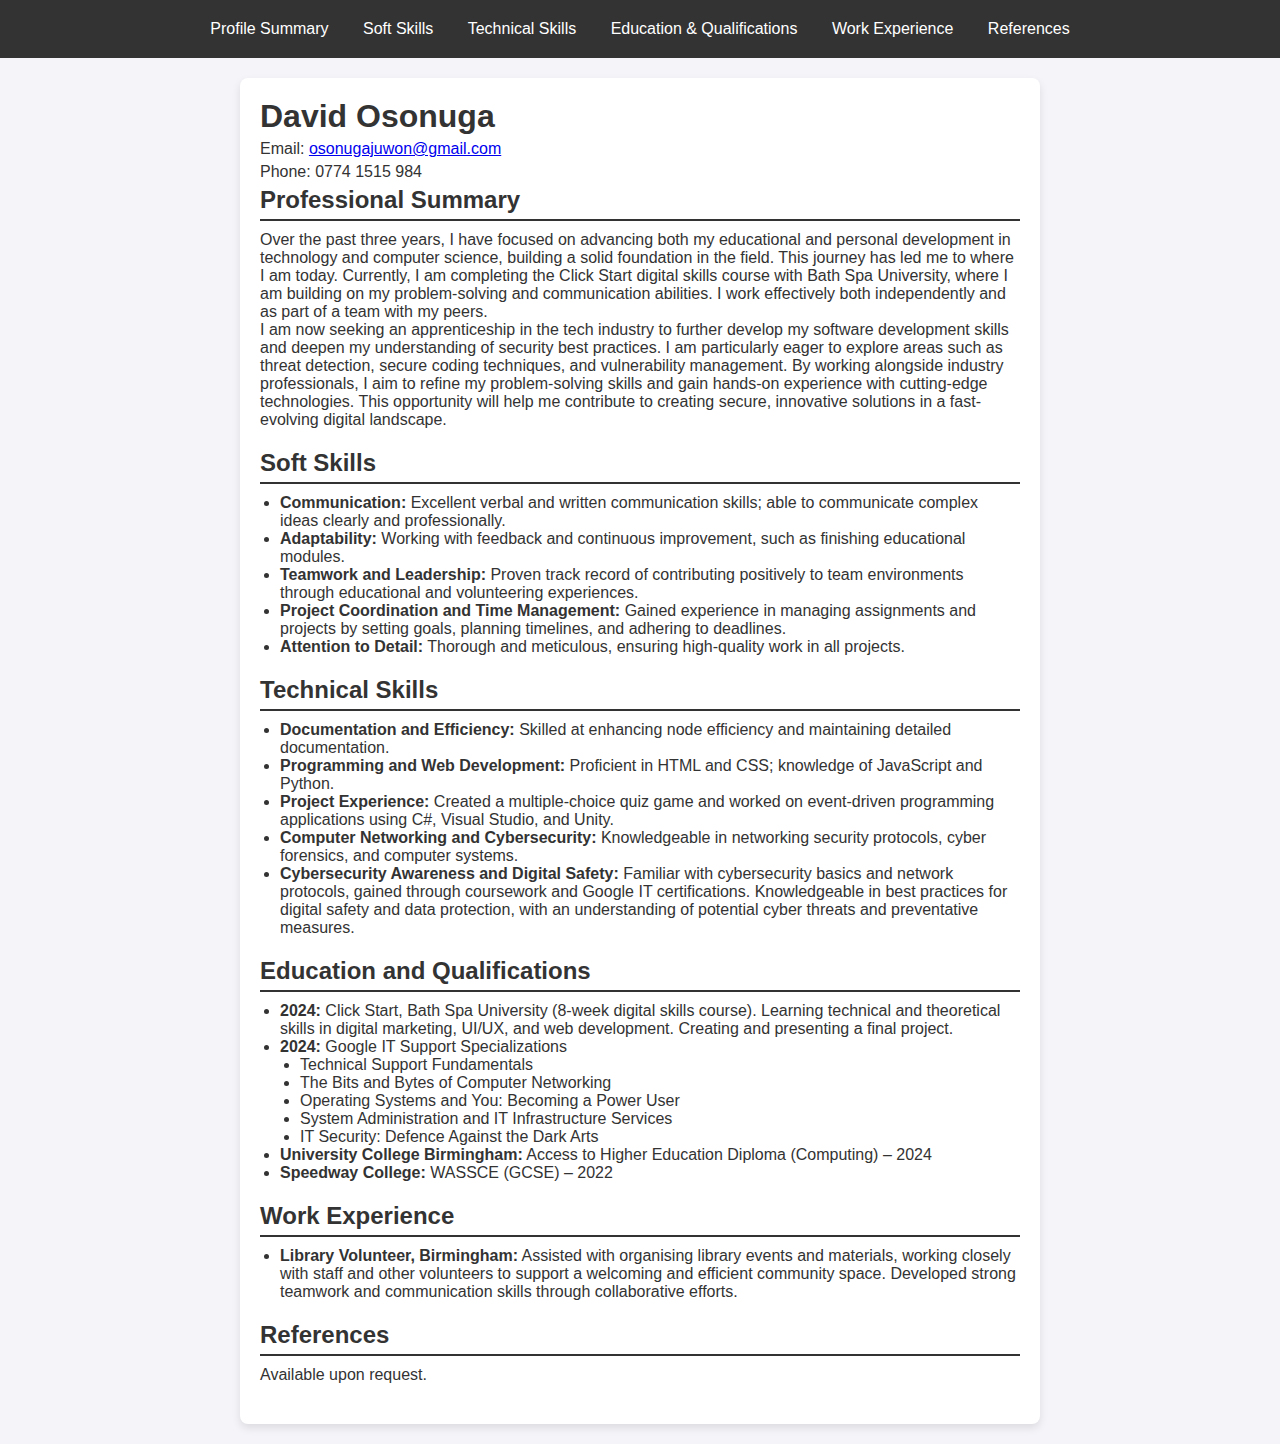
<file: index.html>
<!DOCTYPE html>
<html lang="en">
<head>
    <meta charset="UTF-8">
    <meta name="viewport" content="width=device-width, initial-scale=1.0">
    <title>David Osonuga - CV</title>
    <style>
        /* General Reset and Body Styling */
        * {
            margin: 0;
            padding: 0;
            box-sizing: border-box;
        }
        body {
            font-family: Arial, sans-serif;
            background-color: #f4f4f9;
            color: #333;
        }
        
        /* Navbar Styling */
        nav {
            background-color: #333;
            padding: 10px 0;
            text-align: center;
        }
        nav a {
            color: #fff;
            text-decoration: none;
            padding: 10px 15px;
            display: inline-block;
            font-size: 16px;
            transition: background-color 0.3s ease;
        }
        nav a:hover {
            background-color: #555;
        }

        /* Container and Section Styling */
        .container {
            width: 80%;
            max-width: 800px;
            margin: 20px auto;
            padding: 20px;
            background-color: #fff;
            border-radius: 8px;
            box-shadow: 0 4px 8px rgba(0, 0, 0, 0.1);
        }
        .section {
            margin-bottom: 20px;
        }
        .section-title {
            font-size: 24px;
            font-weight: bold;
            color: #333;
            border-bottom: 2px solid #333;
            padding-bottom: 5px;
            margin-bottom: 10px;
        }

        /* List and Contact Info Styling */
        ul {
            list-style-type: disc;
            margin-left: 20px;
            padding: 0;
        }
        .contact-info p {
            margin: 5px 0;
        }
    </style>
</head>
<body>

<!-- Navigation Bar -->
<nav>
    <a href="#profile-summary">Profile Summary</a>
    <a href="#soft-skills">Soft Skills</a>
    <a href="#technical-skills">Technical Skills</a>
    <a href="#education">Education & Qualifications</a>
    <a href="#work-experience">Work Experience</a>
    <a href="#references">References</a>
</nav>

<div class="container">
    <!-- Contact Info -->
    <h1>David Osonuga</h1>
    <div class="contact-info">
        <p>Email: <a href="mailto:osonugajuwon@gmail.com">osonugajuwon@gmail.com</a></p>
        <p>Phone: 0774 1515 984</p>
    </div>

    <!-- Profile Summary -->
    <div id="profile-summary" class="section">
        <h2 class="section-title">Professional Summary</h2>
        <p>Over the past three years, I have focused on advancing both my educational and personal development in technology and computer science, building a solid foundation in the field. This journey has led me to where I am today. Currently, I am completing the Click Start digital skills course with Bath Spa University, where I am building on my problem-solving and communication abilities. I work effectively both independently and as part of a team with my peers.</p>
        <p>I am now seeking an apprenticeship in the tech industry to further develop my software development skills and deepen my understanding of security best practices. I am particularly eager to explore areas such as threat detection, secure coding techniques, and vulnerability management. By working alongside industry professionals, I aim to refine my problem-solving skills and gain hands-on experience with cutting-edge technologies. This opportunity will help me contribute to creating secure, innovative solutions in a fast-evolving digital landscape.</p>
    </div>

    <!-- Soft Skills -->
    <div id="soft-skills" class="section">
        <h2 class="section-title">Soft Skills</h2>
        <ul>
            <li><strong>Communication:</strong> Excellent verbal and written communication skills; able to communicate complex ideas clearly and professionally.</li>
            <li><strong>Adaptability:</strong> Working with feedback and continuous improvement, such as finishing educational modules.</li>
            <li><strong>Teamwork and Leadership:</strong> Proven track record of contributing positively to team environments through educational and volunteering experiences.</li>
            <li><strong>Project Coordination and Time Management:</strong> Gained experience in managing assignments and projects by setting goals, planning timelines, and adhering to deadlines.</li>
            <li><strong>Attention to Detail:</strong> Thorough and meticulous, ensuring high-quality work in all projects.</li>
        </ul>
    </div>

    <!-- Technical Skills -->
    <div id="technical-skills" class="section">
        <h2 class="section-title">Technical Skills</h2>
        <ul>
            <li><strong>Documentation and Efficiency:</strong> Skilled at enhancing node efficiency and maintaining detailed documentation.</li>
            <li><strong>Programming and Web Development:</strong> Proficient in HTML and CSS; knowledge of JavaScript and Python.</li>
            <li><strong>Project Experience:</strong> Created a multiple-choice quiz game and worked on event-driven programming applications using C#, Visual Studio, and Unity.</li>
            <li><strong>Computer Networking and Cybersecurity:</strong> Knowledgeable in networking security protocols, cyber forensics, and computer systems.</li>
            <li><strong>Cybersecurity Awareness and Digital Safety:</strong> Familiar with cybersecurity basics and network protocols, gained through coursework and Google IT certifications. Knowledgeable in best practices for digital safety and data protection, with an understanding of potential cyber threats and preventative measures.</li>
        </ul>
    </div>

    <!-- Education and Qualifications -->
    <div id="education" class="section">
        <h2 class="section-title">Education and Qualifications</h2>
        <ul>
            <li><strong>2024:</strong> Click Start, Bath Spa University (8-week digital skills course). Learning technical and theoretical skills in digital marketing, UI/UX, and web development. Creating and presenting a final project.</li>
            <li><strong>2024:</strong> Google IT Support Specializations
                <ul>
                    <li>Technical Support Fundamentals</li>
                    <li>The Bits and Bytes of Computer Networking</li>
                    <li>Operating Systems and You: Becoming a Power User</li>
                    <li>System Administration and IT Infrastructure Services</li>
                    <li>IT Security: Defence Against the Dark Arts</li>
                </ul>
            </li>
            <li><strong>University College Birmingham:</strong> Access to Higher Education Diploma (Computing) – 2024</li>
            <li><strong>Speedway College:</strong> WASSCE (GCSE) – 2022</li>
        </ul>
    </div>

    <!-- Work Experience -->
    <div id="work-experience" class="section">
        <h2 class="section-title">Work Experience</h2>
        <ul>
            <li><strong>Library Volunteer, Birmingham:</strong> Assisted with organising library events and materials, working closely with staff and other volunteers to support a welcoming and efficient community space. Developed strong teamwork and communication skills through collaborative efforts.</li>
        </ul>
    </div>

    <!-- References -->
    <div id="references" class="section">
        <h2 class="section-title">References</h2>
        <p>Available upon request.</p>
    </div>
</div>

</body>
</html>
</file>
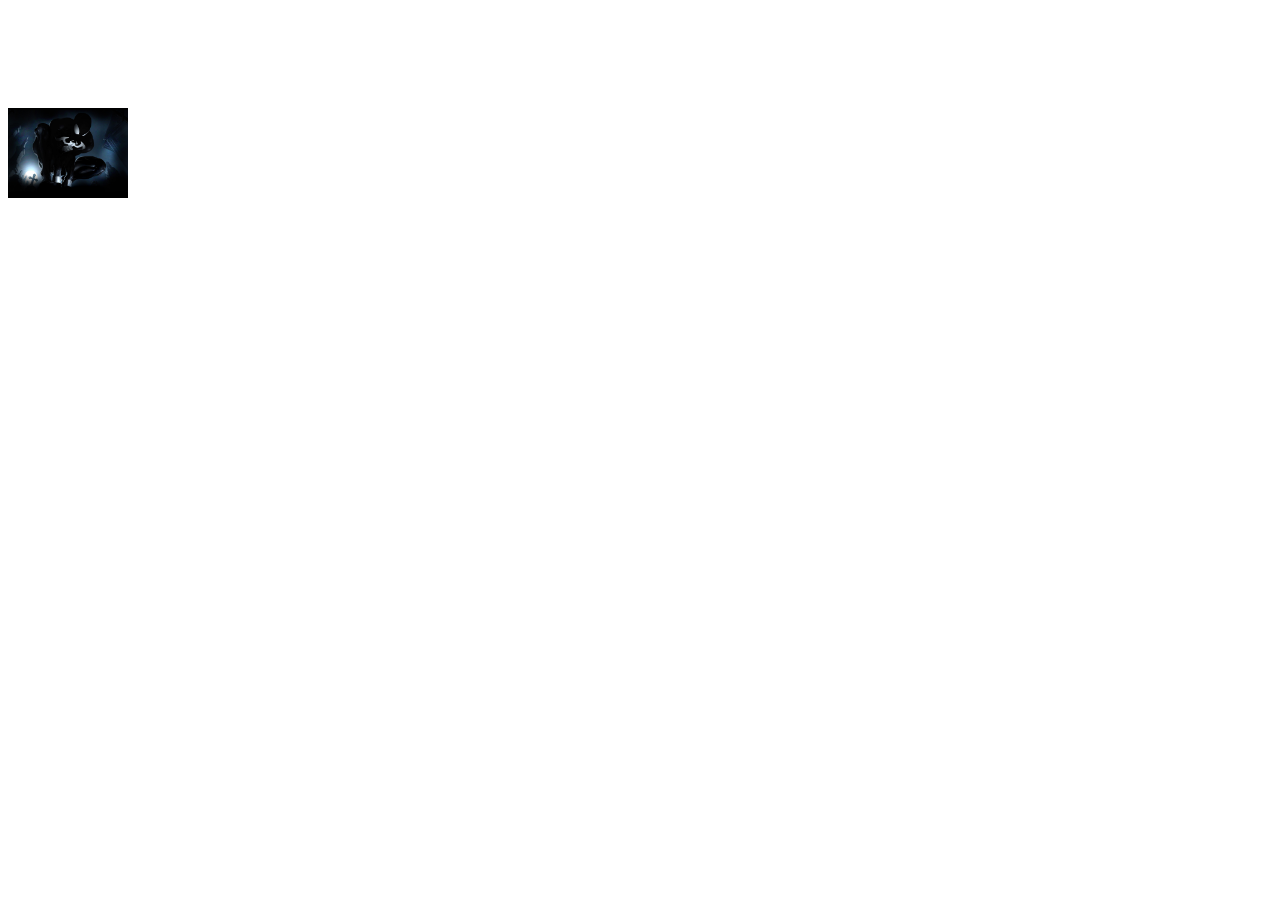
<file: practice.html>
<!DOCTYPE html>
<html lang="en">
<head>
    <meta charset="UTF-8">
    <meta http-equiv="X-UA-Compatible" content="IE=edge">
    <meta name="viewport" content="width=device-width, initial-scale=1.0">
    <title>Document</title>
</head>
<body>
    <style>
    .spidy{
        width: 120px;
        margin-top: 100px;
        text-align: center;
    }
    </style>
    <img class="spidy" src="19902.jpg" alt="Centered Image">
</body>
</html>
</file>
